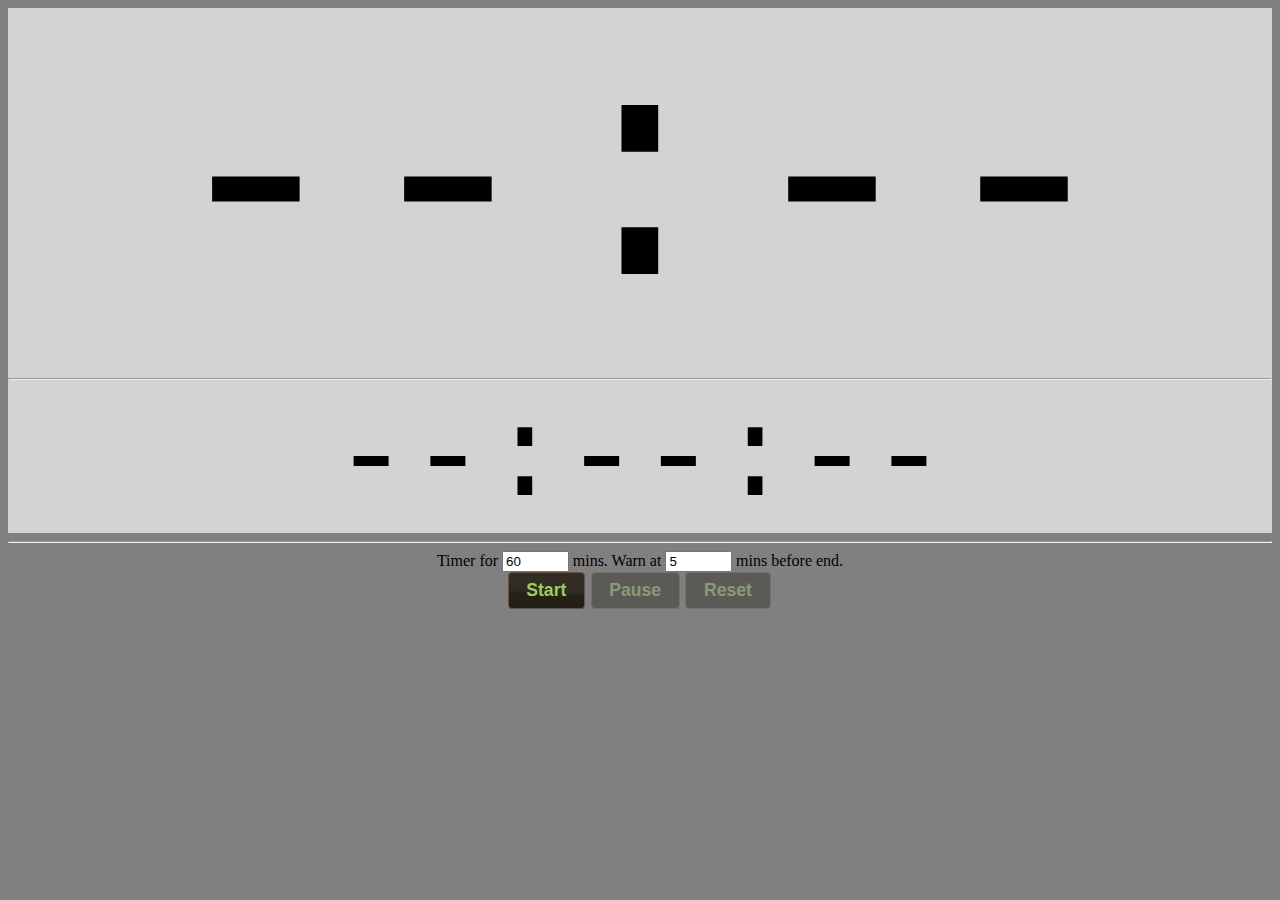
<file: prestimer/index.html>
<html>
  <head>
    
    <meta charset="utf-8">
    <meta name="viewport" content="width=device-width, initial-scale=1">

   <!--SITE TAG GOES HERE-->
    <!-- Global site tag (gtag.js) - Google Analytics -->
    <script async src="https://www.googletagmanager.com/gtag/js?id=UA-119731958-1"></script>
    <script>
    window.dataLayer = window.dataLayer || [];
    function gtag(){dataLayer.push(arguments);}
    gtag('js', new Date());

    gtag('config', 'UA-119731958-1');
    </script>
    
    <link rel="stylesheet" href="css/jquery-ui/jquery-ui.min.css">
    <link rel="stylesheet" href="css/custom.css">
    <script src="js/jquery-min.js"></script>
    <script src="js/jquery-ui.min.js"></script>

    <script language="Javascript">
    
    var StatesEnum = Object.freeze({"loading":0,"stopped":1, "paused":2, "running":3})
    var state = StatesEnum.loading

    var time_warn = 0
    var time_warn2 = 0
    var time_over = 0 
    var time_pause = 0

    // For the time now
    Date.prototype.timeNow = function () {
        return ((this.getHours() < 10)?"0":"") + this.getHours() +":"+ ((this.getMinutes() < 10)?"0":"") + this.getMinutes() +":"+ ((this.getSeconds() < 10)?"0":"") + this.getSeconds();
    }

    function update_class(new_class) {
        if ($("#the_timer").hasClass("time_off"))   { cur_class = "time_off"; } 
        if ($("#the_timer").hasClass("time_over"))  { cur_class = "time_over"; } 
        if ($("#the_timer").hasClass("time_warn"))  { cur_class = "time_warn"; } 
        if ($("#the_timer").hasClass("time_ok"))    { cur_class = "time_ok"; } 
        
        
        if (cur_class != new_class) {
            $("#the_timer").switchClass(cur_class, new_class, 1000)
        }
    }

    function change_state(new_state) {
            console.log("change_state", state, new_state)
            if (state == new_state) {
                return;
            }
            
            $("input").prop("disabled", true)
            $("button").button('enable')

            if (new_state == StatesEnum.stopped) 
            {
                state = new_state;                
                time_over = 0
                time_warn = 0
                $( "#pause_button ").button("disable")                
                $( "#reset_button ").button("disable")
                update_class("time_off")
                $("#the_countdown").text("--:--")
                $("input").prop("disabled", false)
            } else if (new_state == StatesEnum.paused) 
            {
                state = new_state;                
                time_pause = new Date().getTime()
                $( "#pause_button ").button("disable")                                
            } else if(new_state == StatesEnum.running) 
            {
                var time = new Date()
                // Get absolute timing points 
                if (state == StatesEnum.stopped) 
                {
                    time_over = time.getTime() + (parseInt($("#input_period").val()) * 60 * 1000)
                    time_warn = time_over - (parseInt($("#input_warn").val()) * 60 * 1000)
                } else if (state == StatesEnum.paused) 
                {
                    var difference = time.getTime() - time_pause
                    time_over += difference
                    time_warn += difference
                }

                console.log("START", time.getTime(), time_over, time_warn)
                state = new_state;
                $( "#start_button ").button("disable")    
                $( "#reset_button ").button("disable")    
                                          
            } else {
                // Shouldn't happen ;) 
            }
            
        }

       

        function tick() { 
            
            var time = new Date()
            $("#the_time").text(time.timeNow())
            setTimeout(tick, 1000)

            if (state != StatesEnum.running) { 
                return
            }

            var difference = time_over - time.getTime() 

            s = ""

            t = difference
            if (difference < 0) {
                s = "-"
                c = "time_over"
                t = 0 - difference
            } else if (time > time_warn) {
                c = "time_warn"
            } else { 
                c = "time_ok"
            }
            console.log(time_over, t, c)
            t = Math.round(t / 1000)
            secs = t % 60
            mins = (t - secs) / 60
            
            if (secs < 10) { 
                s += "" + mins + ":0"+secs
            } else { 
                s += "" + mins + ":"+secs
            }
            $("#the_countdown").text(s)
            update_class(c)
        }



    $( document ).ready(function() {       

        $( "#start_button ").button().on("click", function() { change_state(StatesEnum.running); return false; })
        $( "#pause_button ").button().on("click", function() { change_state(StatesEnum.paused); return false;  })
        $( "#reset_button ").button().on("click", function() { change_state(StatesEnum.stopped); return false;  })
             
        var url = new URL(location.href);
        var input_period = url.searchParams.get("input_period");
        var input_warn = url.searchParams.get("input_warn");
        var running = url.searchParams.get("running");

        console.log(input_period, input_warn)
        if (!input_period) { input_period = 60; }
        if (!input_warn) { input_warn = 5; }
        $("#input_period").val(input_period)
        $("#input_warn").val(input_warn)
        
        change_state(StatesEnum.stopped)

        if (running) {
            change_state(StatesEnum.running)
        }
        setTimeout(tick, 1000)
    })
    
    </script>
  </head>

  <body>
      <div class='time_off' class='timer' id='the_timer'>
        <span class='time' id='the_countdown'>
            --:--
        </span>      
        <hr>
        <span class='time' id='the_time'>
            --:--:--
        </span>
      </div>
      <hr>
      <div class='controls'>
          <center>
          <form id="diaglog-form-config">
             <span>Timer for 
                <input id="input_period" class='input_dropdown' type="number" name="example" list="exampleList">
                <datalist id="exampleList">
                    <option value="120">
                    <option value="105">
                    <option value="90">
                    <option value="75">
                    <option value="60" selected>
                    <option value="45">
                    <option value="30">                  
                    <option value="15">          
                </datalist>
            mins.</span>
            
            <span>Warn at <input id="input_warn" class='input_dropdown' type="number" name="example" list="exampleList">
                <datalist id="exampleList">                    
                    <option value="30">
                    <option value="25"> 
                    <option value="20">
                    <option value="15">
                    <option value="10">
                    <option value="5" selected>                  
                    <option value="1">          
                </datalist> mins before end.</span>
                <BR>
            <button id="start_button" class="action_button">Start</button>
            <button id="pause_button" class="action_button">Pause</button>
            <button id="reset_button" class="action_button">Reset</button>
            <br>            
        </form>
    </center>
    </div>

  </body>
</html>
</file>
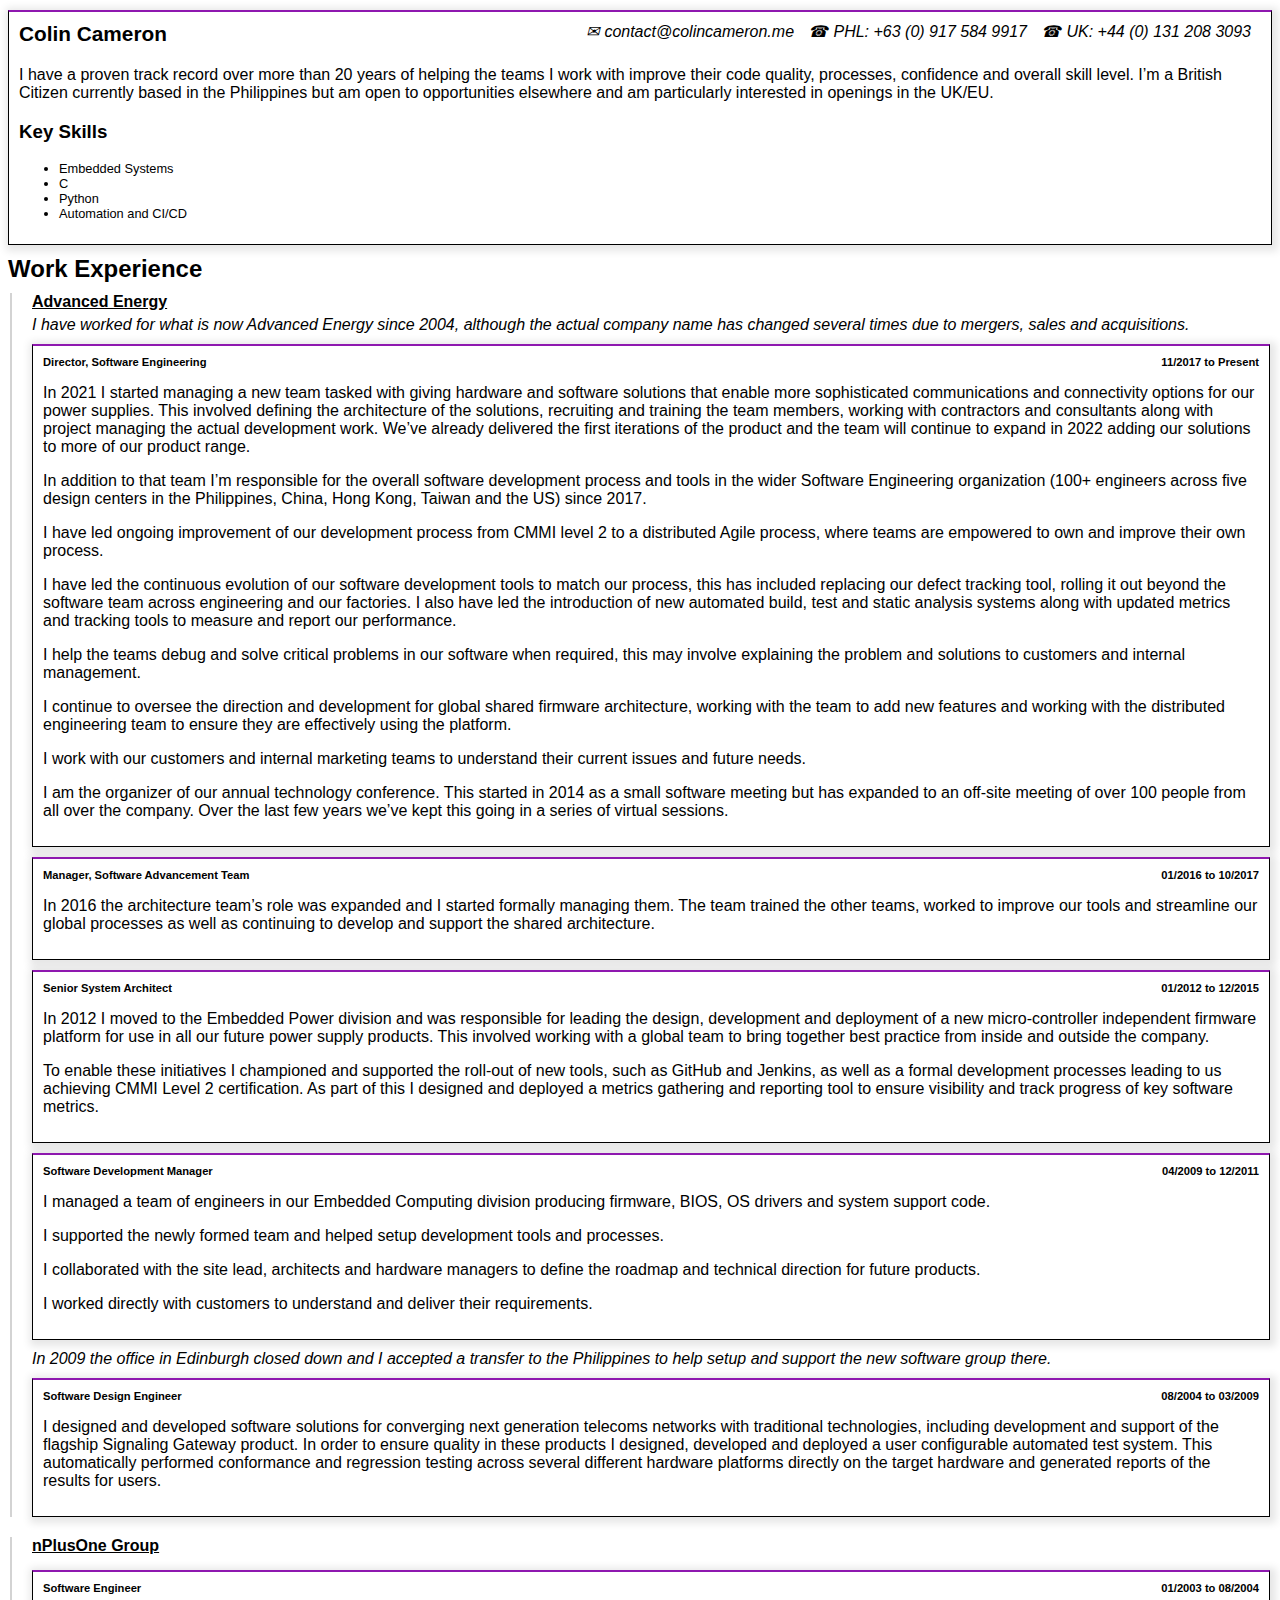
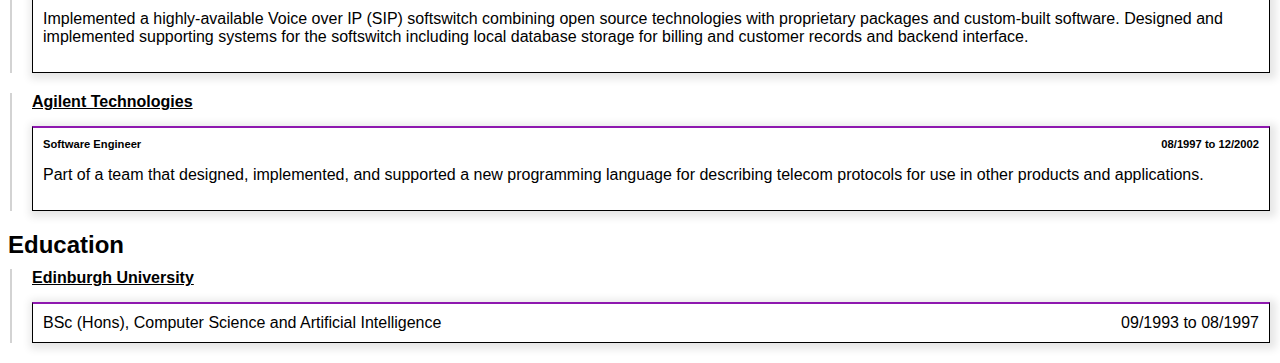
<file: resume.html>
<html>
    <head>
        <link rel="stylesheet" href="resume.css">
    </head>
    <body>


<div class="res_basics">
    <span class="res_name">Colin Cameron</span>
    <span class="res_contact">
        <span class="res_email">contact@colincameron.me</span>
        <span class="res_phone">PHL: +63 (0) 917 584 9917</span>
        <span class="res_phone">UK: +44 (0) 131 208 3093</span>
    </span>
    

    <div class="res_intro">
        I have a proven track record over more than 20 years of helping the teams I work with improve their code quality, processes, confidence and overall skill level.
        
        I’m a British Citizen currently based in the Philippines but am open to opportunities elsewhere and am particularly interested in openings in the UK/EU. 
    </div>        

    <div class="res_skills">
        <h3>Key Skills</h3>
        <ul class="res_skill_list">
            <li>Embedded Systems</li>
            <li>C</li>
            <li>Python</li>
            <li>Automation and CI/CD</li>
        </ul>
    </div>
</div>

<div class="res_history">
    <h2>Work Experience</h2>

    <div class="res_work_company_group">
    <div class="res_work_iter">
        <span class="res_work_company">Advanced Energy</span>
        I have worked for what is now Advanced Energy since 2004, although the actual company name has changed several times due to mergers, sales and acquisitions. 
    </div>

<div class="res_hist_item">
    <span class="res_work_pos">Director, Software Engineering</span>
    <span class="res_work_dates">11/2017 to Present</span>
    <div class="res_work_ex_details">
        <P>In 2021 I started managing a new team tasked with giving hardware and software solutions that enable more sophisticated communications and connectivity options for our power supplies. This involved defining the architecture of the solutions, recruiting and training the team members, working with contractors and consultants along with project managing the actual development work. We’ve already delivered the first iterations of the product and the team will continue to expand in 2022 adding our solutions to more of our product range. 
        </P><P>
        In addition to that team I’m responsible for the overall software development process and tools in the wider Software Engineering organization (100+ engineers across five design centers in the Philippines, China, Hong Kong, Taiwan and the US) since 2017. 
        </P><P>
        I have led ongoing improvement of our development process from CMMI level 2 to a distributed Agile process, where teams are empowered to own and improve their own process.
        </P><P>
        I have led the continuous evolution of our software development tools to match our process, this has included replacing our defect tracking tool, rolling it out beyond the software team across engineering and our factories. I also have led the introduction of new automated build, test and static analysis systems along with updated metrics and tracking tools to measure and report our performance. 
        </P><P>
        I help the teams debug and solve critical problems in our software when required, this may involve explaining the problem and solutions to customers and internal management. 
        </P><P>
        I continue to oversee the direction and development for global shared firmware architecture, working with the team to add new features and working with the distributed engineering team to ensure they are effectively using the platform. 
        </P><P>
        I work with our customers and internal marketing teams to understand their current issues and future needs. 
        </P><P>        
        I am the organizer of our annual technology conference. This started in 2014 as a small software meeting but has expanded to an off-site meeting of over 100 people from all over the company. Over the last few years we’ve kept this going in a series of virtual sessions.
        </P>
    </div>
</div>
        
<div class="res_hist_item">
    <span class="res_work_pos">Manager, Software Advancement Team</span>
    <span class="res_work_dates">01/2016 to 10/2017</span>
    <div class="res_work_ex_details">
    <P>
        In 2016 the architecture team’s role was expanded and I started formally managing them. The team trained the other teams, worked to improve our tools and streamline our global processes as well as continuing to develop and support the shared architecture. 
    </P>
    </div>
</div>
        
<div class="res_hist_item">
    <span class="res_work_pos">Senior System Architect</span>
    <span class="res_work_dates">01/2012 to 12/2015</span>
    <div class="res_work_ex_details">
    <P>
        In 2012 I moved to the Embedded Power division and was responsible for leading the design, development and deployment of a new micro-controller independent firmware platform for use in all our future power supply products. This involved working with a global team to bring together best practice from inside and outside the company. 
    </P><P>
        To enable these initiatives I championed and supported the roll-out of new tools, such as GitHub and Jenkins, as well as a formal development processes leading to us achieving CMMI Level 2 certification. As part of this I designed and deployed a metrics gathering and reporting tool to ensure visibility and track progress of key software metrics. 
    </P>     
    </div>
</div>
        
<div class="res_hist_item">
    <span class="res_work_pos">Software Development Manager</span>
    <span class="res_work_dates">04/2009 to 12/2011</span>
    <div class="res_work_ex_details">
    <P>                
        I managed a team of engineers in our Embedded Computing division producing firmware, BIOS, OS drivers and system support code.
    </P><P>    
        I supported the newly formed team and helped setup development tools and processes. 
    </P><P>
        I collaborated with the site lead, architects and hardware managers to define the roadmap and technical direction for future products.
    </P><P>    
        I worked directly with customers to understand and deliver their requirements.
    </P>
    </div>
</div>

<div class="res_work_iter">
    In 2009 the office in Edinburgh closed down and I accepted a transfer to the Philippines to help setup and support the new software group there. 
</div>


<div class="res_hist_item">
    <span class="res_work_pos">Software Design Engineer</span>
    <span class="res_work_dates">08/2004 to 03/2009</span>
    <div class="res_work_ex_details">
    <P>           
        I designed and developed software solutions for converging next generation telecoms networks with traditional technologies, including development and support of the flagship Signaling Gateway product.
        In order to ensure quality in these products I designed, developed and deployed a user configurable automated test system. This automatically performed conformance and regression testing across several different hardware platforms directly on the target hardware and generated reports of the results for users. 
    </P>   
                 
    </div>
</div>
</div><div class="res_work_company_group">
<div class="res_work_iter">
    <span class="res_work_company">nPlusOne Group</span>
</div>
<div class="res_hist_item">
    <span class="res_work_pos">Software Engineer</span>
    <span class="res_work_dates">01/2003 to 08/2004</span>
    <div class="res_work_ex_details">
    <P>            
        Implemented a highly-available Voice over IP (SIP) softswitch combining open source technologies with proprietary packages and custom-built software.
        Designed and implemented supporting systems for the softswitch including local database storage for billing and customer records and backend interface.
    </P>    
                      
    </div>
</div>
</div><div class="res_work_company_group">
<div class="res_work_iter">
    <span class="res_work_company">Agilent Technologies</span>
</div>

<div class="res_hist_item">
    <span class="res_work_pos">Software Engineer</span>
    <span class="res_work_dates">08/1997 to 12/2002</span>
    <div class="res_work_ex_details">
    <P>
        Part of a team that designed, implemented, and supported a new programming language for describing telecom protocols for use in other products and applications.
    </P>  
                      
    </div>
</div>
</div>
<h2>Education</h2>
<div class="res_work_company_group">
    <span class="res_edu_inst">Edinburgh University</span>
    <div class="res_hist_item">
    <span class="res_edu_pos">BSc (Hons), Computer Science and Artificial Intelligence </span>
    <span class="res_edu_dates">09/1993 to 08/1997</span>                      
</div>
</div>

</div>


    </body>
</html>
</file>
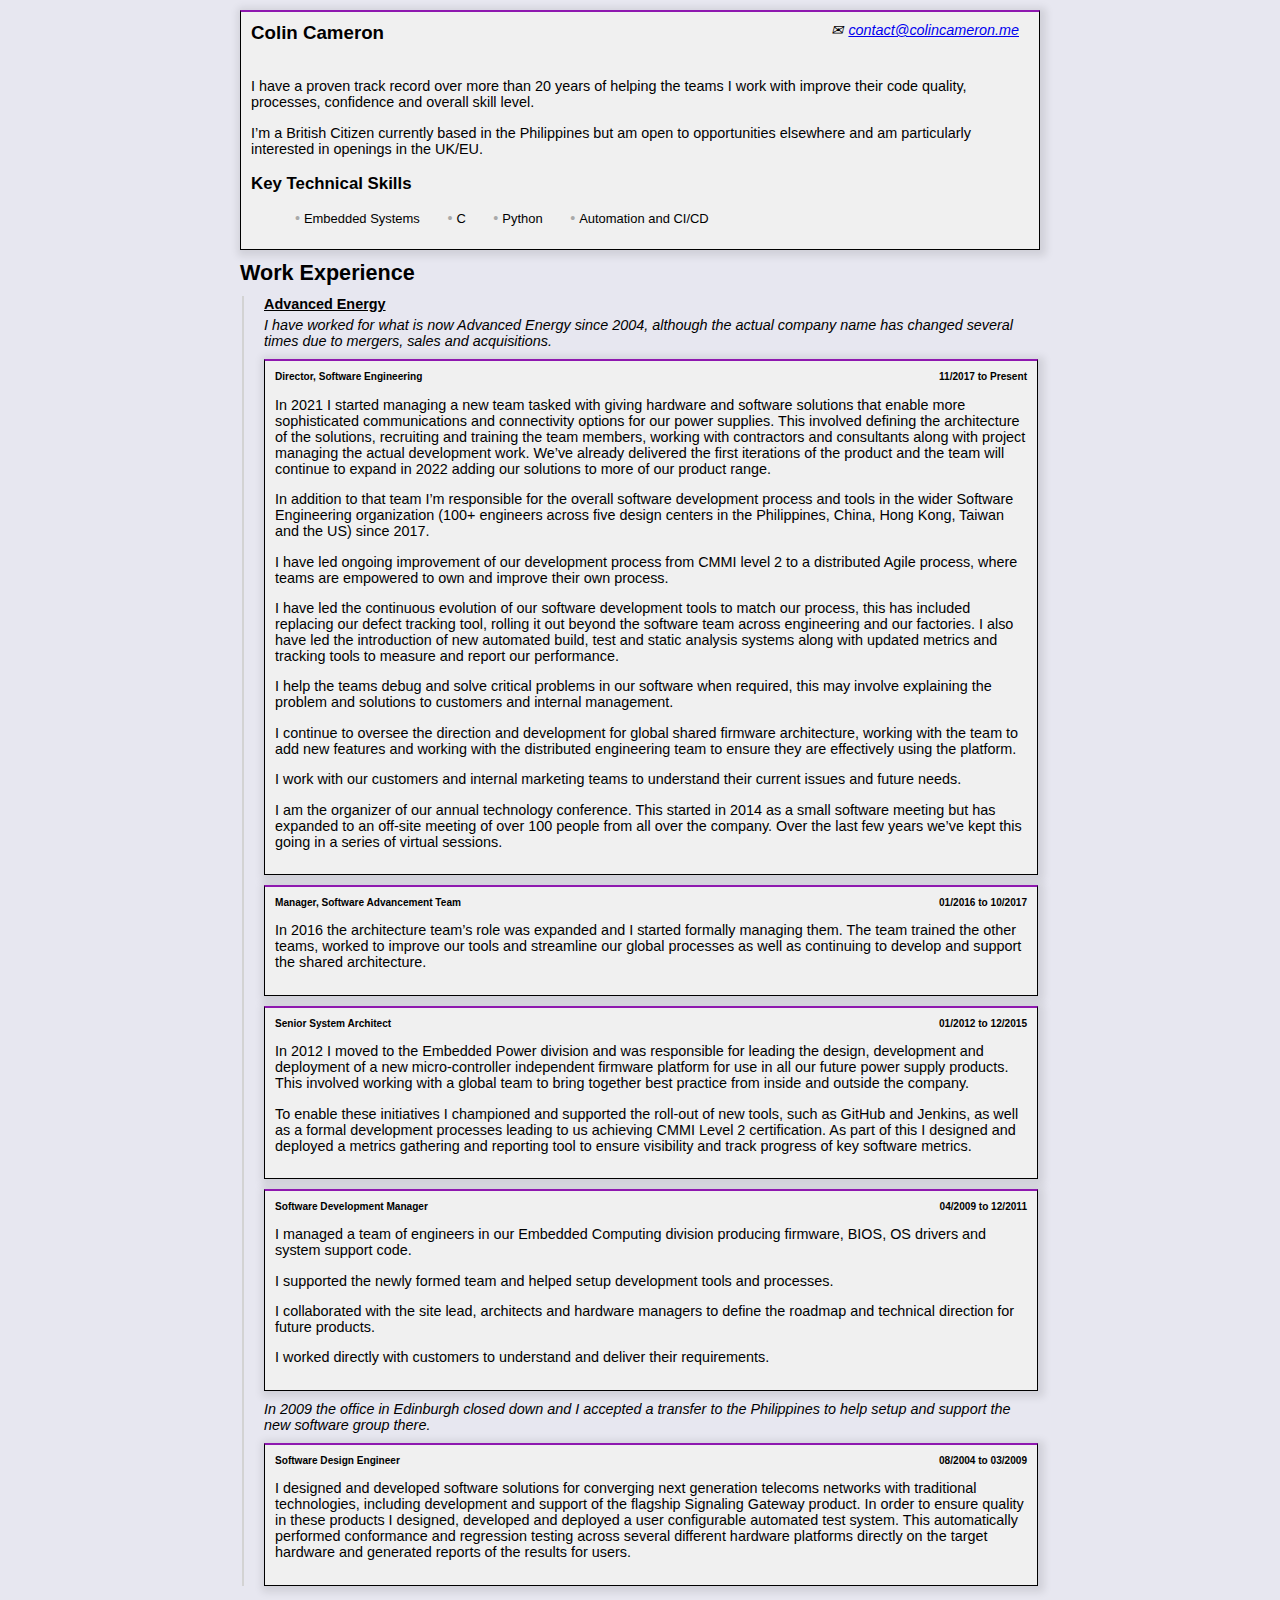
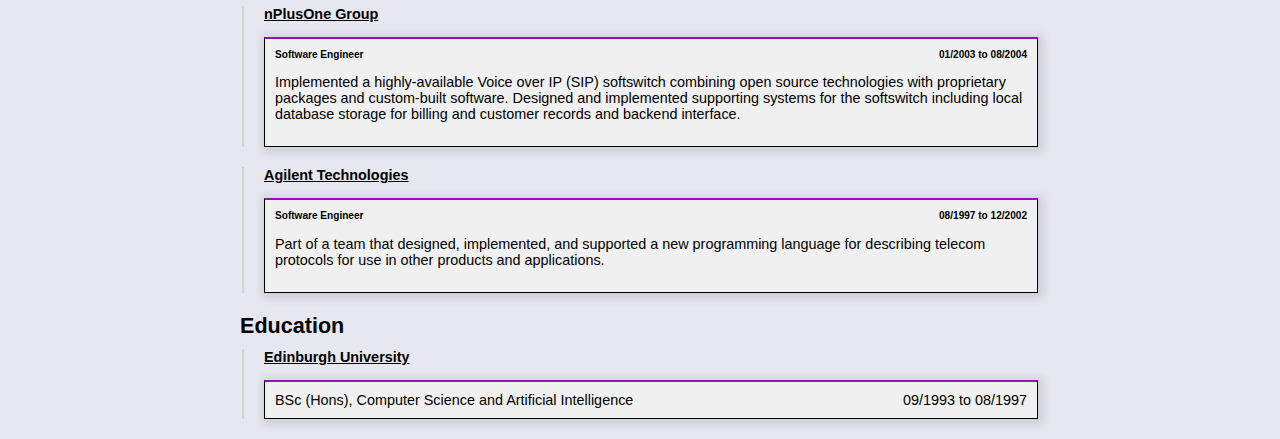
<file: docs/resume.html>
<html>
    <head>
        <link rel="stylesheet" href="resume.css">
    </head>
    <body>
<div class="main_body">

<div class="res_basics">
    <span class="res_name">Colin Cameron</span>
    <span class="res_contact">
        <span class="res_email"><a href="mailto:contact@colincameron.me">contact@colincameron.me</a></span>
        <!-- <span class="res_phone">PHL: +63 (0) </span> -->
        <!-- <span class="res_phone">UK: +44 (0) </span> -->
    </span>
    

    <div class="res_intro">
        <P>
        I have a proven track record over more than 20 years of helping the teams I work with improve their code quality, processes, confidence and overall skill level.
        </P><P>
        I’m a British Citizen currently based in the Philippines but am open to opportunities elsewhere and am particularly interested in openings in the UK/EU. 
        </P>
    </div>        

    <div class="res_skills">
        <h3>Key Technical Skills</h3>
        <ul class="res_skill_list">
            <li>Embedded Systems</li>
            <li>C</li>
            <li>Python</li>
            <li>Automation and CI/CD</li>
        </ul>
    </div>
</div>

<div class="res_history">
    <h2>Work Experience</h2>

    <div class="res_work_company_group">
    <div class="res_work_iter">
        <span class="res_work_company">Advanced Energy</span>
        I have worked for what is now Advanced Energy since 2004, although the actual company name has changed several times due to mergers, sales and acquisitions. 
    </div>

<div class="res_hist_item">
    <span class="res_work_pos">Director, Software Engineering</span>
    <span class="res_work_dates">11/2017 to Present</span>
    <div class="res_work_ex_details">
        <P>In 2021 I started managing a new team tasked with giving hardware and software solutions that enable more sophisticated communications and connectivity options for our power supplies. This involved defining the architecture of the solutions, recruiting and training the team members, working with contractors and consultants along with project managing the actual development work. We’ve already delivered the first iterations of the product and the team will continue to expand in 2022 adding our solutions to more of our product range. 
        </P><P>
        In addition to that team I’m responsible for the overall software development process and tools in the wider Software Engineering organization (100+ engineers across five design centers in the Philippines, China, Hong Kong, Taiwan and the US) since 2017. 
        </P><P>
        I have led ongoing improvement of our development process from CMMI level 2 to a distributed Agile process, where teams are empowered to own and improve their own process.
        </P><P>
        I have led the continuous evolution of our software development tools to match our process, this has included replacing our defect tracking tool, rolling it out beyond the software team across engineering and our factories. I also have led the introduction of new automated build, test and static analysis systems along with updated metrics and tracking tools to measure and report our performance. 
        </P><P>
        I help the teams debug and solve critical problems in our software when required, this may involve explaining the problem and solutions to customers and internal management. 
        </P><P>
        I continue to oversee the direction and development for global shared firmware architecture, working with the team to add new features and working with the distributed engineering team to ensure they are effectively using the platform. 
        </P><P>
        I work with our customers and internal marketing teams to understand their current issues and future needs. 
        </P><P>        
        I am the organizer of our annual technology conference. This started in 2014 as a small software meeting but has expanded to an off-site meeting of over 100 people from all over the company. Over the last few years we’ve kept this going in a series of virtual sessions.
        </P>
    </div>
</div>
        
<div class="res_hist_item">
    <span class="res_work_pos">Manager, Software Advancement Team</span>
    <span class="res_work_dates">01/2016 to 10/2017</span>
    <div class="res_work_ex_details">
    <P>
        In 2016 the architecture team’s role was expanded and I started formally managing them. The team trained the other teams, worked to improve our tools and streamline our global processes as well as continuing to develop and support the shared architecture. 
    </P>
    </div>
</div>
        
<div class="res_hist_item">
    <span class="res_work_pos">Senior System Architect</span>
    <span class="res_work_dates">01/2012 to 12/2015</span>
    <div class="res_work_ex_details">
    <P>
        In 2012 I moved to the Embedded Power division and was responsible for leading the design, development and deployment of a new micro-controller independent firmware platform for use in all our future power supply products. This involved working with a global team to bring together best practice from inside and outside the company. 
    </P><P>
        To enable these initiatives I championed and supported the roll-out of new tools, such as GitHub and Jenkins, as well as a formal development processes leading to us achieving CMMI Level 2 certification. As part of this I designed and deployed a metrics gathering and reporting tool to ensure visibility and track progress of key software metrics. 
    </P>     
    </div>
</div>
        
<div class="res_hist_item">
    <span class="res_work_pos">Software Development Manager</span>
    <span class="res_work_dates">04/2009 to 12/2011</span>
    <div class="res_work_ex_details">
    <P>                
        I managed a team of engineers in our Embedded Computing division producing firmware, BIOS, OS drivers and system support code.
    </P><P>    
        I supported the newly formed team and helped setup development tools and processes. 
    </P><P>
        I collaborated with the site lead, architects and hardware managers to define the roadmap and technical direction for future products.
    </P><P>    
        I worked directly with customers to understand and deliver their requirements.
    </P>
    </div>
</div>

<div class="res_work_iter">
    In 2009 the office in Edinburgh closed down and I accepted a transfer to the Philippines to help setup and support the new software group there. 
</div>


<div class="res_hist_item">
    <span class="res_work_pos">Software Design Engineer</span>
    <span class="res_work_dates">08/2004 to 03/2009</span>
    <div class="res_work_ex_details">
    <P>           
        I designed and developed software solutions for converging next generation telecoms networks with traditional technologies, including development and support of the flagship Signaling Gateway product.
        In order to ensure quality in these products I designed, developed and deployed a user configurable automated test system. This automatically performed conformance and regression testing across several different hardware platforms directly on the target hardware and generated reports of the results for users. 
    </P>   
                 
    </div>
</div>
</div><div class="res_work_company_group">
<div class="res_work_iter">
    <span class="res_work_company">nPlusOne Group</span>
</div>
<div class="res_hist_item">
    <span class="res_work_pos">Software Engineer</span>
    <span class="res_work_dates">01/2003 to 08/2004</span>
    <div class="res_work_ex_details">
    <P>            
        Implemented a highly-available Voice over IP (SIP) softswitch combining open source technologies with proprietary packages and custom-built software.
        Designed and implemented supporting systems for the softswitch including local database storage for billing and customer records and backend interface.
    </P>    
                      
    </div>
</div>
</div><div class="res_work_company_group">
<div class="res_work_iter">
    <span class="res_work_company">Agilent Technologies</span>
</div>

<div class="res_hist_item">
    <span class="res_work_pos">Software Engineer</span>
    <span class="res_work_dates">08/1997 to 12/2002</span>
    <div class="res_work_ex_details">
    <P>
        Part of a team that designed, implemented, and supported a new programming language for describing telecom protocols for use in other products and applications.
    </P>  
                      
    </div>
</div>
</div>
<h2>Education</h2>
<div class="res_work_company_group">
    <span class="res_edu_inst">Edinburgh University</span>
    <div class="res_hist_item">
    <span class="res_edu_pos">BSc (Hons), Computer Science and Artificial Intelligence </span>
    <span class="res_edu_dates">09/1993 to 08/1997</span>                      
</div>
</div>

</div>

</div>
    </body>
</html>
</file>
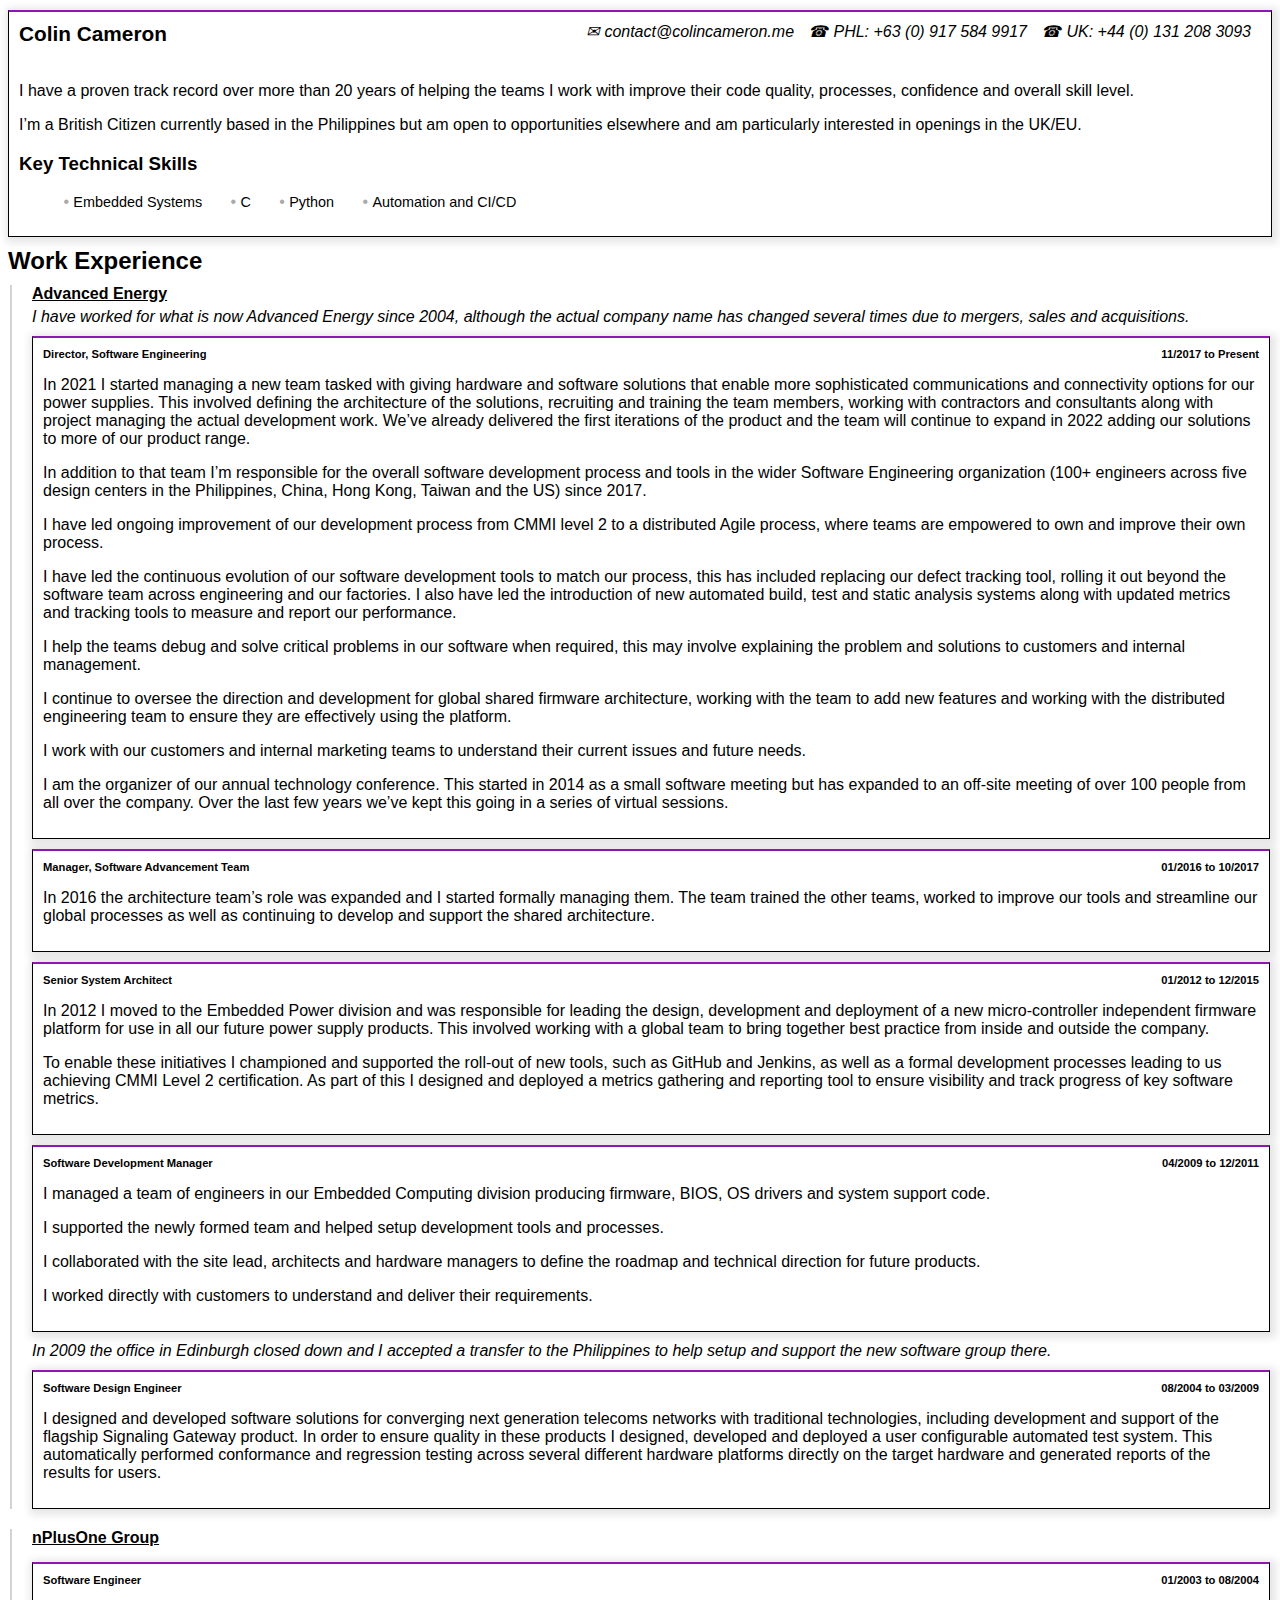
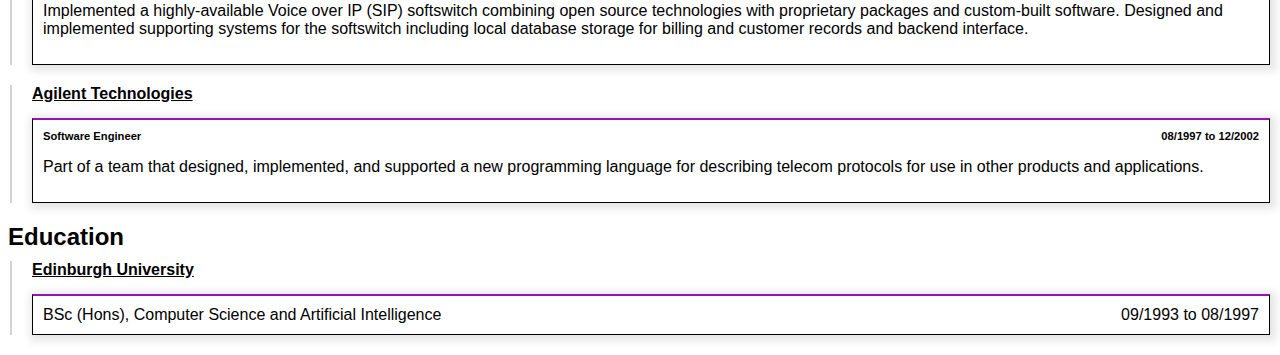
<file: www/resume.html>
<html>
    <head>
        <link rel="stylesheet" href="resume.css">
    </head>
    <body>


<div class="res_basics">
    <span class="res_name">Colin Cameron</span>
    <span class="res_contact">
        <span class="res_email">contact@colincameron.me</span>
        <span class="res_phone">PHL: +63 (0) 917 584 9917</span>
        <span class="res_phone">UK: +44 (0) 131 208 3093</span>
    </span>
    

    <div class="res_intro">
        <P>
        I have a proven track record over more than 20 years of helping the teams I work with improve their code quality, processes, confidence and overall skill level.
        </P><P>
        I’m a British Citizen currently based in the Philippines but am open to opportunities elsewhere and am particularly interested in openings in the UK/EU. 
        </P>
    </div>        

    <div class="res_skills">
        <h3>Key Technical Skills</h3>
        <ul class="res_skill_list">
            <li>Embedded Systems</li>
            <li>C</li>
            <li>Python</li>
            <li>Automation and CI/CD</li>
        </ul>
    </div>
</div>

<div class="res_history">
    <h2>Work Experience</h2>

    <div class="res_work_company_group">
    <div class="res_work_iter">
        <span class="res_work_company">Advanced Energy</span>
        I have worked for what is now Advanced Energy since 2004, although the actual company name has changed several times due to mergers, sales and acquisitions. 
    </div>

<div class="res_hist_item">
    <span class="res_work_pos">Director, Software Engineering</span>
    <span class="res_work_dates">11/2017 to Present</span>
    <div class="res_work_ex_details">
        <P>In 2021 I started managing a new team tasked with giving hardware and software solutions that enable more sophisticated communications and connectivity options for our power supplies. This involved defining the architecture of the solutions, recruiting and training the team members, working with contractors and consultants along with project managing the actual development work. We’ve already delivered the first iterations of the product and the team will continue to expand in 2022 adding our solutions to more of our product range. 
        </P><P>
        In addition to that team I’m responsible for the overall software development process and tools in the wider Software Engineering organization (100+ engineers across five design centers in the Philippines, China, Hong Kong, Taiwan and the US) since 2017. 
        </P><P>
        I have led ongoing improvement of our development process from CMMI level 2 to a distributed Agile process, where teams are empowered to own and improve their own process.
        </P><P>
        I have led the continuous evolution of our software development tools to match our process, this has included replacing our defect tracking tool, rolling it out beyond the software team across engineering and our factories. I also have led the introduction of new automated build, test and static analysis systems along with updated metrics and tracking tools to measure and report our performance. 
        </P><P>
        I help the teams debug and solve critical problems in our software when required, this may involve explaining the problem and solutions to customers and internal management. 
        </P><P>
        I continue to oversee the direction and development for global shared firmware architecture, working with the team to add new features and working with the distributed engineering team to ensure they are effectively using the platform. 
        </P><P>
        I work with our customers and internal marketing teams to understand their current issues and future needs. 
        </P><P>        
        I am the organizer of our annual technology conference. This started in 2014 as a small software meeting but has expanded to an off-site meeting of over 100 people from all over the company. Over the last few years we’ve kept this going in a series of virtual sessions.
        </P>
    </div>
</div>
        
<div class="res_hist_item">
    <span class="res_work_pos">Manager, Software Advancement Team</span>
    <span class="res_work_dates">01/2016 to 10/2017</span>
    <div class="res_work_ex_details">
    <P>
        In 2016 the architecture team’s role was expanded and I started formally managing them. The team trained the other teams, worked to improve our tools and streamline our global processes as well as continuing to develop and support the shared architecture. 
    </P>
    </div>
</div>
        
<div class="res_hist_item">
    <span class="res_work_pos">Senior System Architect</span>
    <span class="res_work_dates">01/2012 to 12/2015</span>
    <div class="res_work_ex_details">
    <P>
        In 2012 I moved to the Embedded Power division and was responsible for leading the design, development and deployment of a new micro-controller independent firmware platform for use in all our future power supply products. This involved working with a global team to bring together best practice from inside and outside the company. 
    </P><P>
        To enable these initiatives I championed and supported the roll-out of new tools, such as GitHub and Jenkins, as well as a formal development processes leading to us achieving CMMI Level 2 certification. As part of this I designed and deployed a metrics gathering and reporting tool to ensure visibility and track progress of key software metrics. 
    </P>     
    </div>
</div>
        
<div class="res_hist_item">
    <span class="res_work_pos">Software Development Manager</span>
    <span class="res_work_dates">04/2009 to 12/2011</span>
    <div class="res_work_ex_details">
    <P>                
        I managed a team of engineers in our Embedded Computing division producing firmware, BIOS, OS drivers and system support code.
    </P><P>    
        I supported the newly formed team and helped setup development tools and processes. 
    </P><P>
        I collaborated with the site lead, architects and hardware managers to define the roadmap and technical direction for future products.
    </P><P>    
        I worked directly with customers to understand and deliver their requirements.
    </P>
    </div>
</div>

<div class="res_work_iter">
    In 2009 the office in Edinburgh closed down and I accepted a transfer to the Philippines to help setup and support the new software group there. 
</div>


<div class="res_hist_item">
    <span class="res_work_pos">Software Design Engineer</span>
    <span class="res_work_dates">08/2004 to 03/2009</span>
    <div class="res_work_ex_details">
    <P>           
        I designed and developed software solutions for converging next generation telecoms networks with traditional technologies, including development and support of the flagship Signaling Gateway product.
        In order to ensure quality in these products I designed, developed and deployed a user configurable automated test system. This automatically performed conformance and regression testing across several different hardware platforms directly on the target hardware and generated reports of the results for users. 
    </P>   
                 
    </div>
</div>
</div><div class="res_work_company_group">
<div class="res_work_iter">
    <span class="res_work_company">nPlusOne Group</span>
</div>
<div class="res_hist_item">
    <span class="res_work_pos">Software Engineer</span>
    <span class="res_work_dates">01/2003 to 08/2004</span>
    <div class="res_work_ex_details">
    <P>            
        Implemented a highly-available Voice over IP (SIP) softswitch combining open source technologies with proprietary packages and custom-built software.
        Designed and implemented supporting systems for the softswitch including local database storage for billing and customer records and backend interface.
    </P>    
                      
    </div>
</div>
</div><div class="res_work_company_group">
<div class="res_work_iter">
    <span class="res_work_company">Agilent Technologies</span>
</div>

<div class="res_hist_item">
    <span class="res_work_pos">Software Engineer</span>
    <span class="res_work_dates">08/1997 to 12/2002</span>
    <div class="res_work_ex_details">
    <P>
        Part of a team that designed, implemented, and supported a new programming language for describing telecom protocols for use in other products and applications.
    </P>  
                      
    </div>
</div>
</div>
<h2>Education</h2>
<div class="res_work_company_group">
    <span class="res_edu_inst">Edinburgh University</span>
    <div class="res_hist_item">
    <span class="res_edu_pos">BSc (Hons), Computer Science and Artificial Intelligence </span>
    <span class="res_edu_dates">09/1993 to 08/1997</span>                      
</div>
</div>

</div>


    </body>
</html>
</file>
<file: prestimer/css/custom.css>
BODY {
    background-color: grey
}

#the_timer {
    text-align: center;
    font-family: 'Courier New', Courier, monospace
}

#the_countdown { 
    font-size: 25vw;
}
#the_time { 
    font-size: 10vw;
}

.time_off {
    background-color: lightgray
}

.time_ok { 
    background-color: lightgreen
}

.time_warn { 
    background-color: lightyellow;
    color: red; 
}

.time_warn2 { 
    background-color: lightyellow;
    color: red;
}


.time_over { 
    background-color: red; 
    color: black;
}

.input_dropdown { 
    width: 5em;
}

#position { 
    width: 480px;
    float: left;
    margin-left: 18px;
    margin-top: 14px;
}

#custom-handle {
    width: 3em;
    height: 1.6em;
    top: 50%;
    margin-top: -.8em;
    text-align: center;
    line-height: 1.6em;
  }
</file>
<file: resume.css>
body {
    font-family: 'Lucida Sans', 'Lucida Sans Regular', 'Lucida Grande', 'Lucida Sans Unicode', Geneva, Verdana, sans-serif;
}

.res_skill_list { 
    font-size: 80%;
}

.res_hist::before { 

}

.res_work_pos::before { 
}

.res_phone::before { 
    padding-right: 5px;
    content: "\260E";
}
.res_email::before {
    padding-right: 5px;
    content: "\2709";
}
.res_email, .res_phone { 
    padding-right: 10px;
    white-space: nowrap;
}

h2 { 
    margin-top: 10px;
    margin-bottom: 10px;
}
.res_work_iter { 
    font-style: italic;
    margin-top: 10px;
}
.res_work_pos, .res_work_dates {
    font-size: 70%;
    font-weight: bold;
}
.res_work_dates { 
    float: right;
}
.res_name { 
    font-size: 130%;
    font-weight: bold;
}
.res_intro { 
    padding-top: 20px;
}
.res_contact { 
    float: right;
    font-style: italic;
}

.res_work_company, .res_edu_inst { 
    margin-top: 10px;
    font-weight: bold;
    font-style: normal;
    text-decoration: underline;
    display: block;
    padding-bottom: 5px;
}

.res_work_company_group { 
    border-left: 2px solid lightgrey;
    margin-left: 2px;
    margin-right: 2px;
    margin-bottom: 20px;
    padding-left: 20px;
    
}

.res_edu_dates { 
    float: right
}


.res_hist_item, .res_basics  {
    border-top: 2px solid #8e18af;
    border-right: 1px solid #000000;
    border-bottom: 1px solid #000000;
    border-left: 1px solid #000000;
    box-shadow: 2px 2px 8px 4px rgba(0, 0, 0, 0.1);
    padding: 10px;
    margin-top: 10px;
}

/*
.res_history {
    display: block;
    box-sizing: border-box;
    margin: 0px -10px;
    }
    
.res_history::after {
    clear: both;
    content: '';
    display: block;
}

.res_hist_item {
    border-top: 2px solid #8e18af;
    border-right: 1px solid #000000;
    border-bottom: 1px solid #000000;
    border-left: 1px solid #000000;
    box-shadow: 2px 2px 8px 4px rgba(0, 0, 0, 0.1);
    float: left;
    box-sizing: border-box;
    width: 30%;
    margin: 20px;
    padding: 0px 10px;
}

.res_history:nth-child(2n + 1) {
    float:right
    clear: both;
*/
</file>
<file: docs/resume.css>
body {
    font-family: Verdana, sans-serif;    
    background-color: #e7e7f0;
}

.main_body { 
    max-width: 800px;
    margin: 0 auto;
    font-size:90%;
}
.res_skill_list { 
    font-size: 90%;
}


.res_skill_list li { 
    display: inline;
    list-style-type: square;
    padding-right: 20px     
}

.res_skill_list li:before {
    content: '\00a0\2022\00a0';
    color:darkgrey;
    font-size:110%;
}

.res_hist::before { 

}

.res_work_pos::before { 
}

.res_phone::before { 
    padding-right: 5px;
    content: "\260E";
}
.res_email::before {
    padding-right: 5px;
    content: "\2709";
}
.res_email, .res_phone { 
    padding-right: 10px;
    white-space: nowrap;
}

h2 { 
    margin-top: 10px;
    margin-bottom: 10px;
}
.res_work_iter { 
    font-style: italic;
    margin-top: 10px;
}
.res_work_pos, .res_work_dates {
    font-size: 70%;
    font-weight: bold;
}
.res_work_dates { 
    float: right;
}
.res_name { 
    font-size: 130%;
    font-weight: bold;
}
.res_intro { 
    padding-top: 20px;
}
.res_contact { 
    float: right;
    font-style: italic;
}

.res_work_company, .res_edu_inst { 
    margin-top: 10px;
    font-weight: bold;
    font-style: normal;
    text-decoration: underline;
    display: block;
    padding-bottom: 5px;
}

.res_work_company_group { 
    border-left: 2px solid lightgrey;
    margin-left: 2px;
    margin-right: 2px;
    margin-bottom: 20px;
    padding-left: 20px;
    
}

.res_edu_dates { 
    float: right
}


.res_hist_item, .res_basics  {
    border-top: 2px solid #8e18af;
    border-right: 1px solid #000000;
    border-bottom: 1px solid #000000;
    border-left: 1px solid #000000;
    box-shadow: 2px 2px 8px 4px rgba(0, 0, 0, 0.1);
    padding: 10px;
    margin-top: 10px;
    background-color: #f0f0f0;
}

/*
.res_history {
    display: block;
    box-sizing: border-box;
    margin: 0px -10px;
    }
    
.res_history::after {
    clear: both;
    content: '';
    display: block;
}

.res_hist_item {
    border-top: 2px solid #8e18af;
    border-right: 1px solid #000000;
    border-bottom: 1px solid #000000;
    border-left: 1px solid #000000;
    box-shadow: 2px 2px 8px 4px rgba(0, 0, 0, 0.1);
    float: left;
    box-sizing: border-box;
    width: 30%;
    margin: 20px;
    padding: 0px 10px;
}

.res_history:nth-child(2n + 1) {
    float:right
    clear: both;
*/
</file>
<file: www/resume.css>
body {
    font-family: 'Lucida Sans', 'Lucida Sans Regular', 'Lucida Grande', 'Lucida Sans Unicode', Geneva, Verdana, sans-serif;
}

.res_skill_list { 
    font-size: 90%;
}


.res_skill_list li { 
    display: inline;
    list-style-type: square;
    padding-right: 20px     
}

.res_skill_list li:before {
    content: '\00a0\2022\00a0';
    color:darkgrey;
    font-size:110%;
}

.res_hist::before { 

}

.res_work_pos::before { 
}

.res_phone::before { 
    padding-right: 5px;
    content: "\260E";
}
.res_email::before {
    padding-right: 5px;
    content: "\2709";
}
.res_email, .res_phone { 
    padding-right: 10px;
    white-space: nowrap;
}

h2 { 
    margin-top: 10px;
    margin-bottom: 10px;
}
.res_work_iter { 
    font-style: italic;
    margin-top: 10px;
}
.res_work_pos, .res_work_dates {
    font-size: 70%;
    font-weight: bold;
}
.res_work_dates { 
    float: right;
}
.res_name { 
    font-size: 130%;
    font-weight: bold;
}
.res_intro { 
    padding-top: 20px;
}
.res_contact { 
    float: right;
    font-style: italic;
}

.res_work_company, .res_edu_inst { 
    margin-top: 10px;
    font-weight: bold;
    font-style: normal;
    text-decoration: underline;
    display: block;
    padding-bottom: 5px;
}

.res_work_company_group { 
    border-left: 2px solid lightgrey;
    margin-left: 2px;
    margin-right: 2px;
    margin-bottom: 20px;
    padding-left: 20px;
    
}

.res_edu_dates { 
    float: right
}


.res_hist_item, .res_basics  {
    border-top: 2px solid #8e18af;
    border-right: 1px solid #000000;
    border-bottom: 1px solid #000000;
    border-left: 1px solid #000000;
    box-shadow: 2px 2px 8px 4px rgba(0, 0, 0, 0.1);
    padding: 10px;
    margin-top: 10px;
}

/*
.res_history {
    display: block;
    box-sizing: border-box;
    margin: 0px -10px;
    }
    
.res_history::after {
    clear: both;
    content: '';
    display: block;
}

.res_hist_item {
    border-top: 2px solid #8e18af;
    border-right: 1px solid #000000;
    border-bottom: 1px solid #000000;
    border-left: 1px solid #000000;
    box-shadow: 2px 2px 8px 4px rgba(0, 0, 0, 0.1);
    float: left;
    box-sizing: border-box;
    width: 30%;
    margin: 20px;
    padding: 0px 10px;
}

.res_history:nth-child(2n + 1) {
    float:right
    clear: both;
*/
</file>
